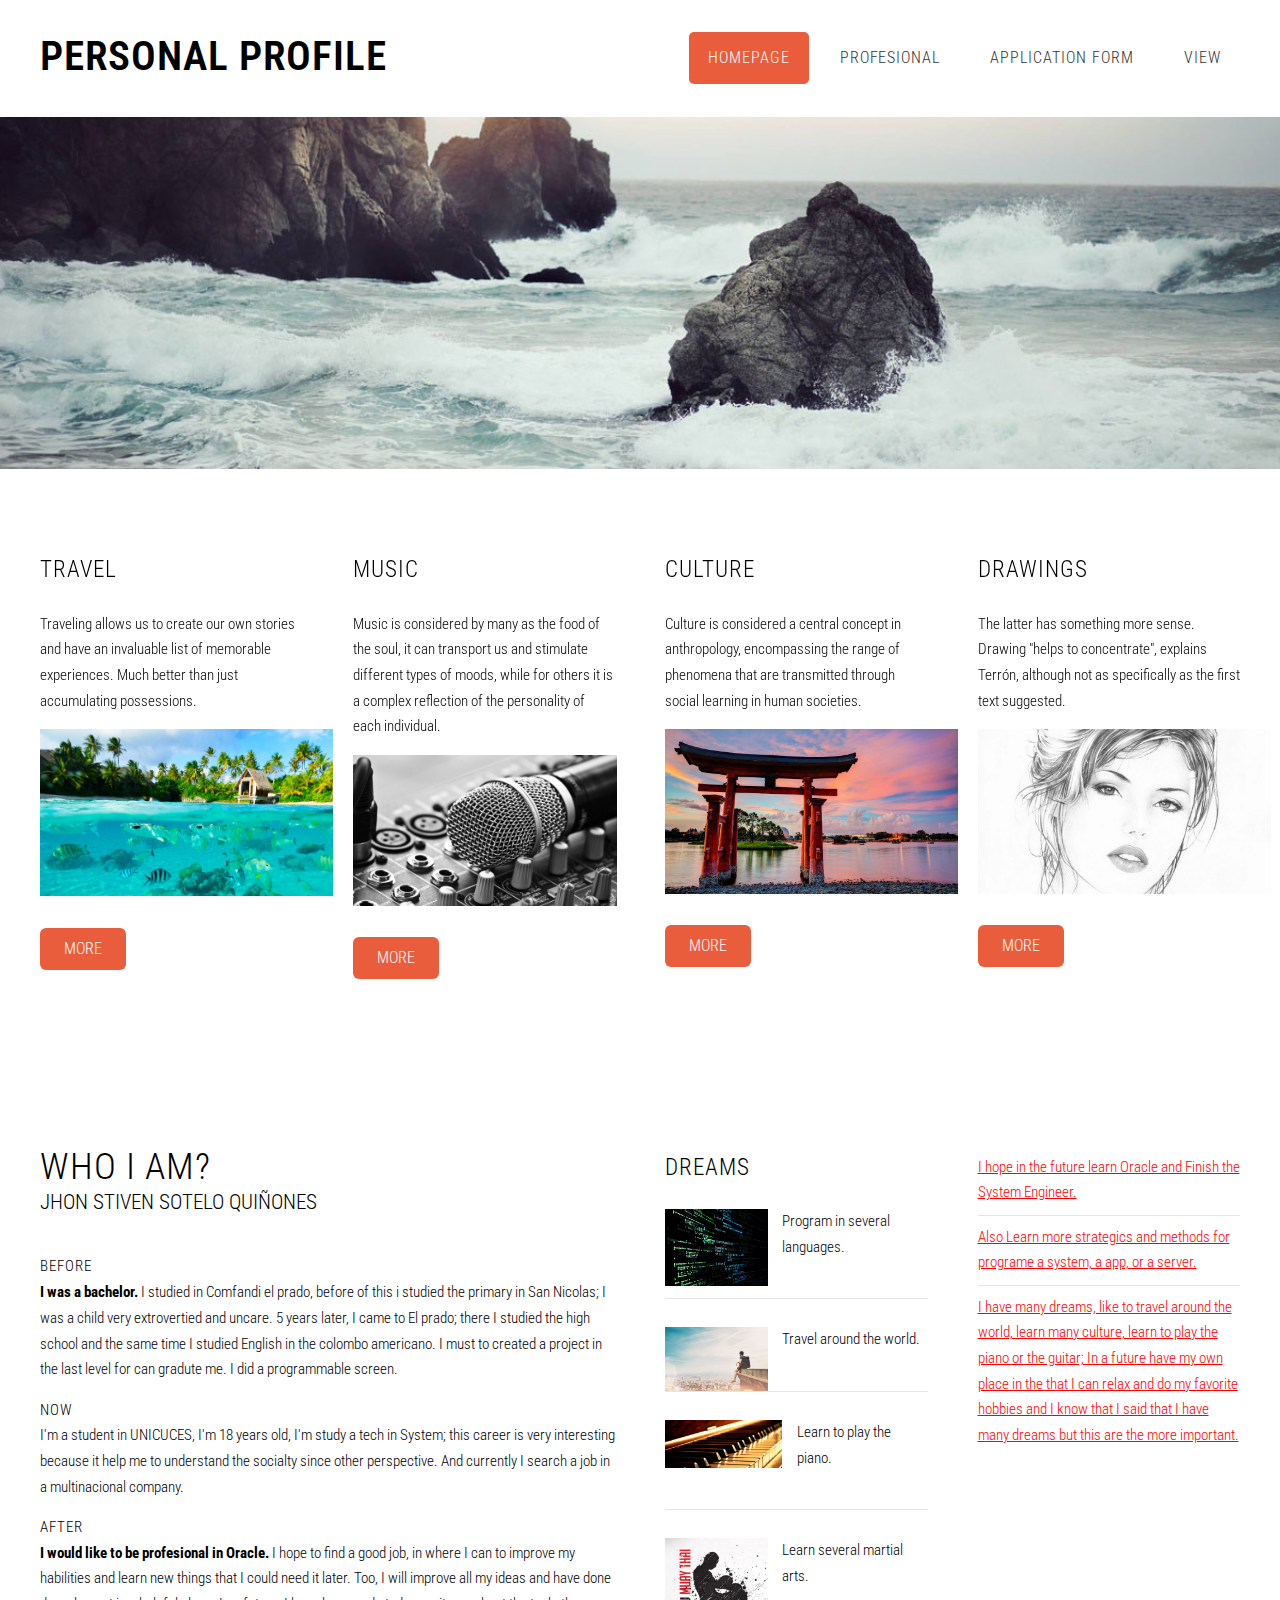
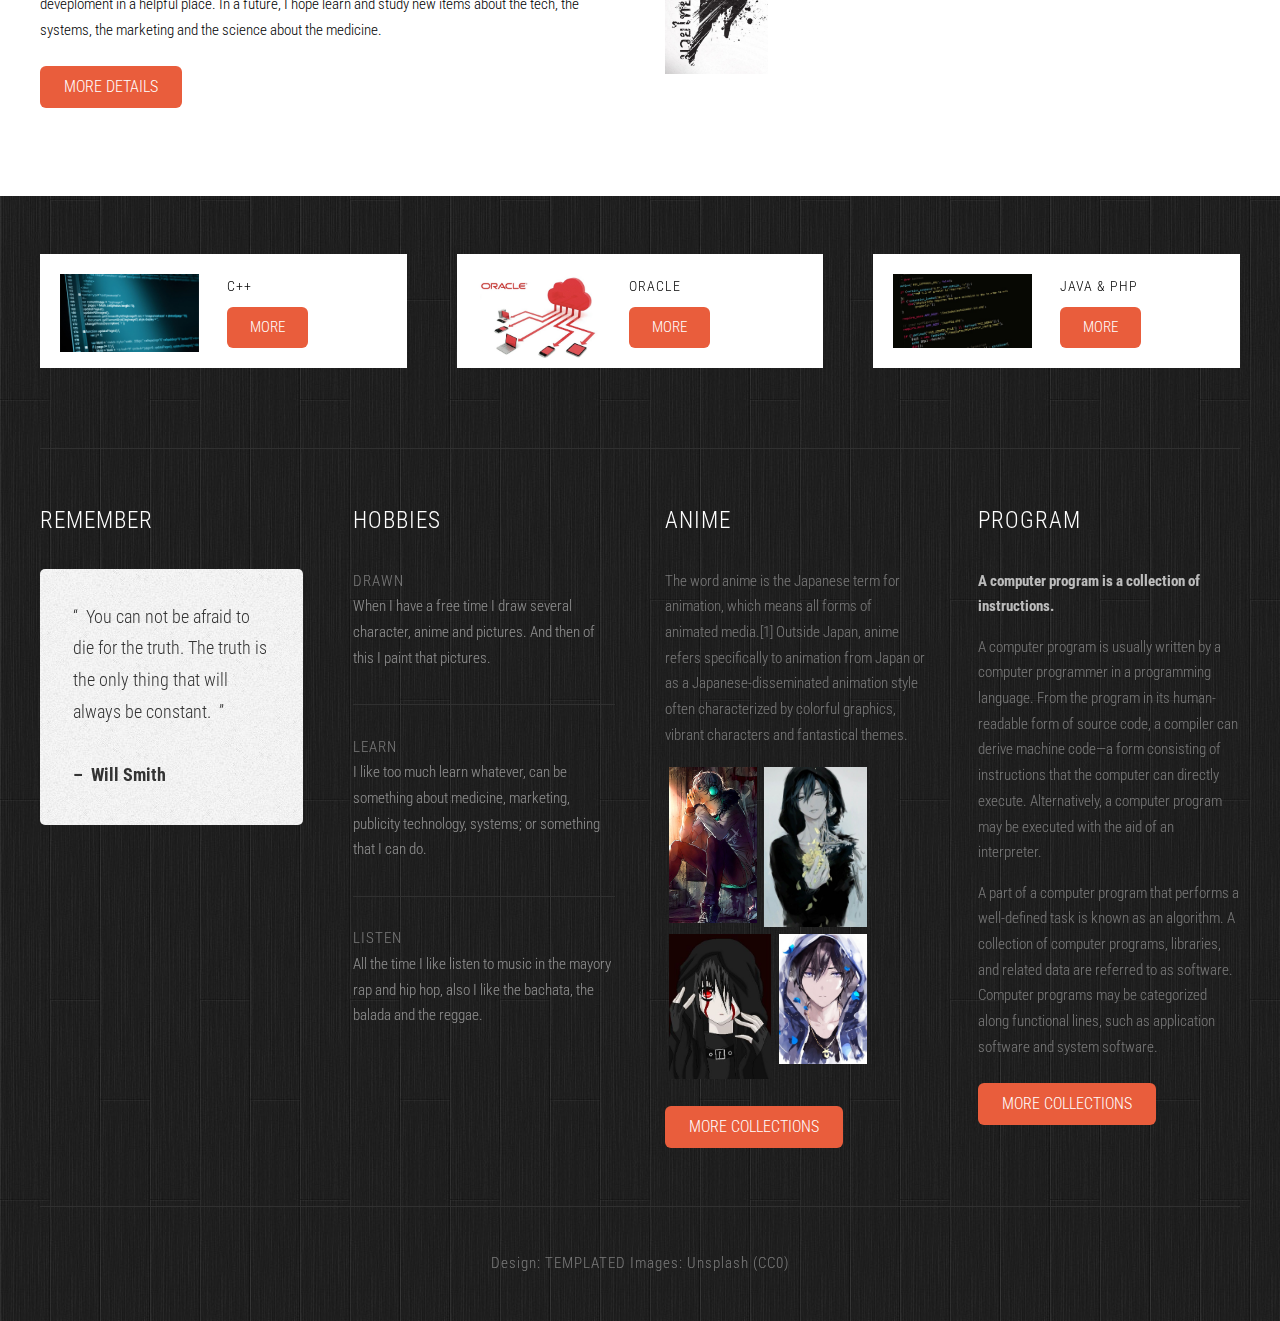
<file: index.html>
<!DOCTYPE HTML>
<!--
	Ex Machina by TEMPLATED
    templated.co @templatedco
    Released for free under the Creative Commons Attribution 3.0 license (templated.co/license)
-->
<html>
	<head>
		<title>Personalize</title>
		<meta http-equiv="content-type" content="text/html; charset=utf-8" />
		<meta name="description" content="" />
		<meta name="keywords" content="" />
		<link href='http://fonts.googleapis.com/css?family=Roboto+Condensed:700italic,400,300,700' rel='stylesheet' type='text/css'>
		<!--[if lte IE 8]><script src="js/html5shiv.js"></script><![endif]-->
		<script src="http://ajax.googleapis.com/ajax/libs/jquery/1.11.0/jquery.min.js"></script>
		<script src="js/skel.min.js"></script>
		<script src="js/skel-panels.min.js"></script>
		<script src="js/init.js"></script>
		<noscript>
			<link rel="stylesheet" href="css/skel-noscript.css" />
			<link rel="stylesheet" href="css/style.css" />
			<link rel="stylesheet" href="css/style-desktop.css" />
		</noscript>
		<!--[if lte IE 8]><link rel="stylesheet" href="css/ie/v8.css" /><![endif]-->
		<!--[if lte IE 9]><link rel="stylesheet" href="css/ie/v9.css" /><![endif]-->
	</head>
	<body class="homepage">

	<!-- Header -->
		<div id="header">
			<div class="container">
					
				<!-- Logo -->
					<div id="logo">
						<h1><a href="#">PERSONAL PROFILE</a></h1>
					</div>
				
				<!-- Nav -->
					<nav id="nav">
						<ul>
							<li class="active"><a href="index.html">HOMEPAGE</a></li>
							<li><a href="left-sidebar.html">PROFESIONAL</a></li>
							<li><a href="form.php">APPLICATION FORM</a></li>
							<li><a href="result.php">VIEW</a></li>
						</ul>
					</nav>

			</div>
		</div>
	<!-- Header -->
		
	<!-- Banner -->
		<div id="banner">
			<div class="container">
			</div>
		</div>
	<!-- /Banner -->

	<!-- Main -->
		<div id="page">

			<!-- Extra -->
			<div id="marketing" class="container">
				<div class="row">
					<div class="3u">
						<section>
							<header>
								<h2>Travel</h2>
							</header>
							<p class="subtitle">Traveling allows us to create our own stories and have an invaluable list of memorable experiences. Much better than just accumulating possessions.</p>
							<p><a href="#"><img src="images/pics13.jpg" style="width: 20em" alt=""></a></p>
							<a href="#" class="button">More</a>
						</section>
					</div>
					<div class="3u">
						<section>
							<header>
								<h2>Music</h2>
							</header>
							<p class="subtitle">Music is considered by many as the food of the soul, it can transport us and stimulate different types of moods, while for others it is a complex reflection of the personality of each individual.</p>
							<p><a href="#"><img src="images/pics14.jpg" style="width: 18em" alt=""></a></p>
							<a href="#" class="button">More</a>
						</section>
					</div>
					<div class="3u">
						<section>
							<header>
								<h2>Culture</h2>
							</header>
							<p class="subtitle">Culture is considered a central concept in anthropology, encompassing the range of phenomena that are transmitted through social learning in human societies.</p>
							<p><a href="#"><img src="images/pics15.jpg" style="width: 20em" alt=""></a></p>
							<a href="#" class="button">More</a>
						</section>
					</div>
					<div class="3u">
						<section>
							<header>
								<h2>Drawings</h2>
							</header>
							<p class="subtitle">The latter has something more sense. Drawing "helps to concentrate", explains Terrón, although not as specifically as the first text suggested.</p>
							<p><a href="#"><img src="images/pics16.jpg" style="width: 20em" alt=""></a></p>
							<a href="#" class="button">More</a>
						</section>
					</div>
				</div>
			</div>
			<!-- /Extra -->
				
			<!-- Main -->
			<div id="main" class="container">
				<div class="row">
					<div class="6u">
						<section>
							<header>
								<h2>WHO I AM?</h2>
								<span class="byline">Jhon Stiven Sotelo Quiñones</span>
							</header>
							<p><h3>Before</h3><strong>I was a bachelor.</strong> I studied in Comfandi el prado, before of this i studied the primary in San Nicolas; I was a child very extrovertied and uncare. 5 years later, I came to El prado; there I 
							studied the high school and the same time I studied English in the colombo americano. I must to created a project in the last level for can gradute me. I did a programmable screen.</p>
							<p><h3>Now</h3>I'm a student in UNICUCES, I'm 18 years old, I'm study a tech in System; this career is very interesting because it help me to understand the socialty since other perspective. And currently I search a job in a multinacional company.</p>
							<p><h3>After</h3><strong>I would like to be profesional in Oracle. </strong>I hope to find a good job, in where I can to improve my habilities and learn new things that I could need it later. Too, I will improve all my ideas and have done deveploment in a helpful place. In a future, I hope learn and study new items about the tech, the systems, the marketing and the science about the medicine.</p>
							<a href="#" class="button">More Details</a>
						</section>
					</div>
					<div class="3u">
						<section class="sidebar">
							<header>
								<h2>Dreams</h2>
							</header>
							<ul class="style2">
								<li>
									<a href="#"><img src="images/pics07.jpg" style="width: 8em" alt=""></a>
									<p>Program in several languages.</p>
								</li>
								<li>
									<a href="#"><img src="images/pics08.jpg" style="width: 8em" alt=""></a>
									<p>Travel around the world.</p>
								</li>
								<li>
									<a href="#"><img src="images/pics09.jpg" style="width: 9em" alt=""></a>
									<p>Learn to play the piano.</p>
								</li>
								<li>
									<a href="#"><img src="images/pics10.jpg" style="width: 8em" alt=""></a>
									<p>Learn several martial arts.</p>
								</li>
							</ul>						
						</section>
					</div>
					<div class="3u">
						<section class="sidebar">
							<ul class="style1">
								<li><a href="#">I hope in the future learn Oracle and Finish the System Engineer.</a></li>
								<li><a href="#">Also Learn more strategics and methods for programe a system, a app, or a server.</a></li>
								<li><a href="#">I have many dreams, like to travel around the world, learn many culture, learn to play the piano or the guitar; In a future have my own place in the that I can relax and do my favorite hobbies and I know that I said that I have many dreams but this are the more important.</a></li>
							</ul>
						</section>
					</div>
				</div>
			</div>
			<!-- Main -->

		</div>
	<!-- /Main -->

	<!-- Featured -->
		<div id="featured">
			<div class="container">
				<div class="row">
					<section class="4u">
						<div class="box">
							<a href="#" class="image left"><img src="images/pics04.jpg" style="width: 10em" alt=""></a>
							<h3>C++</h3>
							<a href="#" class="button">More</a>
						</div>
					</section>
					<section class="4u">
						<div class="box">
							<a href="#" class="image left"><img src="images/pics05.jpg" style="width: 9em" alt=""></a>
							<h3>ORACLE</h3>
							<a href="#" class="button">More</a>
						</div>
					</section>
					<section class="4u">
						<div class="box">
							<a href="#" class="image left"><img src="images/pics06.jpg" style="width: 10em" alt=""></a>
							<h3>JAVA & PHP</h3>
							<a href="#" class="button">More</a>
						</div>
					</section>
				</div>
				<div class="divider"></div>
			</div>
		</div>
	<!-- /Featured -->

	<!-- Footer -->
		<div id="footer">
			<div class="container">
				<div class="row">
					<div class="3u">
						<section>
							<h2>Remember</h2>
							<div class="balloon">
								<blockquote>&ldquo;&nbsp;&nbsp;You can not be afraid to die for the truth. The truth is the only thing that will always be constant.&nbsp;&nbsp;&rdquo;<br>
									<br>
									<strong>&ndash;&nbsp;&nbsp;Will Smith</strong></blockquote>
							</div>
							<div class="ballon-bgbtm">&nbsp;</div>
						</section>
					</div>
					<div class="3u">
						<section>
							<h2>Hobbies</h2>
							<ul class="default">
								<li>
									<h3>Drawn</h3>
									<p><a href="#">When I have a free time I draw several character, anime and pictures. And then of this I paint that pictures.</a></p>
								</li>
								<li>
									<h3>Learn</h3>
									<p><a href="#">I like too much learn whatever, can be something about medicine, marketing, publicity technology, systems; or something that I can do.</a></p>
								</li>
								<li>
									<h3>Listen</h3>
									<p><a href="#">All the time I like listen to music in the mayory rap and hip hop, also I like the bachata, the balada and the reggae.</a></p>
								</li>
							</ul>
						</section>
					</div>
					<div class="3u">
						<section>
							<h2>Anime</h2>
							<p>The word anime is the Japanese term for animation, which means all forms of animated media.[1] Outside Japan, anime refers specifically to animation from Japan or as a Japanese-disseminated animation style often characterized by colorful graphics, vibrant characters and fantastical themes.</p>
							<ul class="style5">
								<li><a href="#"><img src="images/pics20.jpg" style="width: 6em" alt=""></a></li>
								<li><a href="#"><img src="images/pics19.jpg" style="width: 7em" alt=""></a></li>
								<li><a href="#"><img src="images/pics18.jpg" style="width: 7em" alt=""></a></li>
								<li><a href="#"><img src="images/pics12.jpg" style="width: 6em" alt=""></a></li>
							</ul>
							<a href="#" class="button">More Collections</a>
						</section>
					</div>
					<div class="3u">
						<section>
							<h2>Program</h2>
							<p><strong>A computer program is a collection of instructions. </strong></p>
							<p>A computer program is usually written by a computer programmer in a programming language. From the program in its human-readable form of source code, a compiler can derive machine code—a form consisting of instructions that the computer can directly execute. Alternatively, a computer program may be executed with the aid of an interpreter.</p>
							<p>A part of a computer program that performs a well-defined task is known as an algorithm. A collection of computer programs, libraries, and related data are referred to as software. Computer programs may be categorized along functional lines, such as application software and system software.</p>
							<a href="#" class="button">More Collections</a>
						</section>
					</div>
				</div>
			</div>
		</div>
	<!-- /Footer -->

	<!-- Copyright -->
		<div id="copyright" class="container">
			Design: <a href="http://templated.co">TEMPLATED</a> Images: <a href="http://unsplash.com">Unsplash</a> (<a href="http://unsplash.com/cc0">CC0</a>)
		</div>


	</body>
</html>
</file>
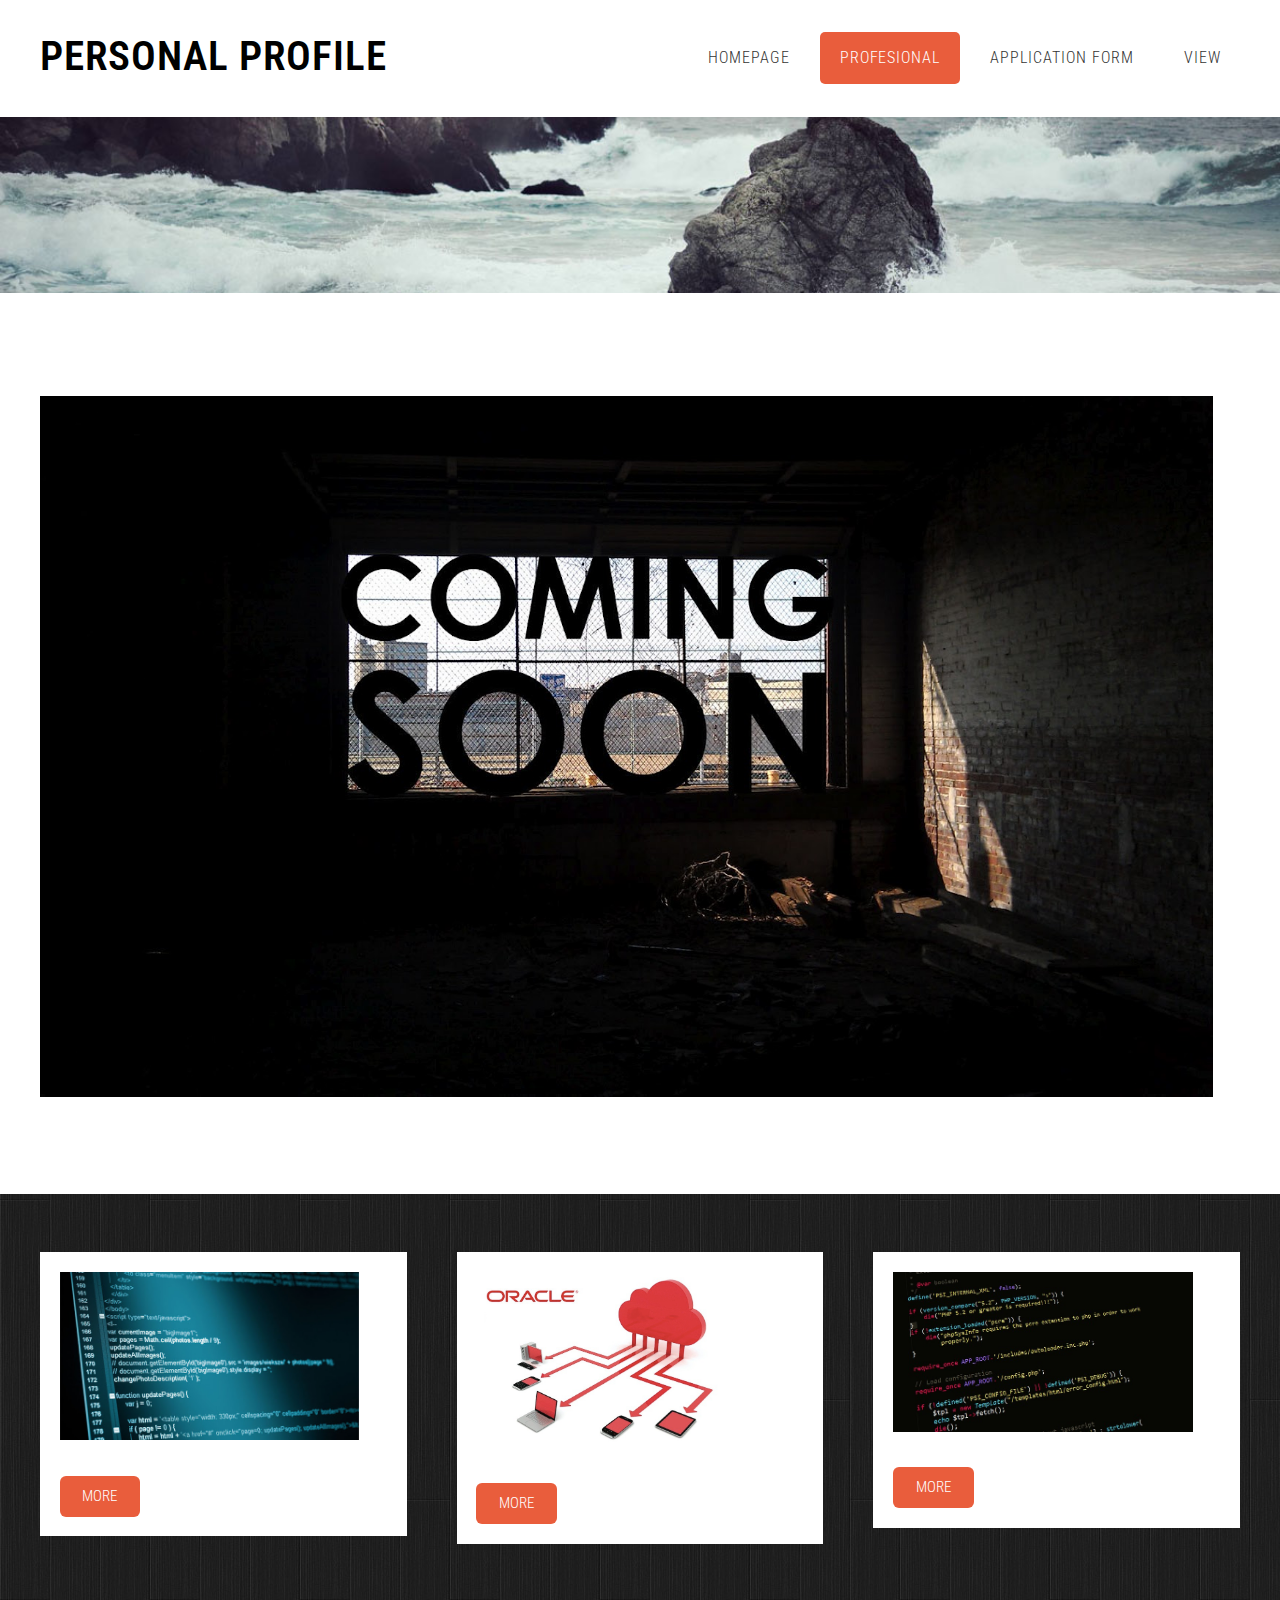
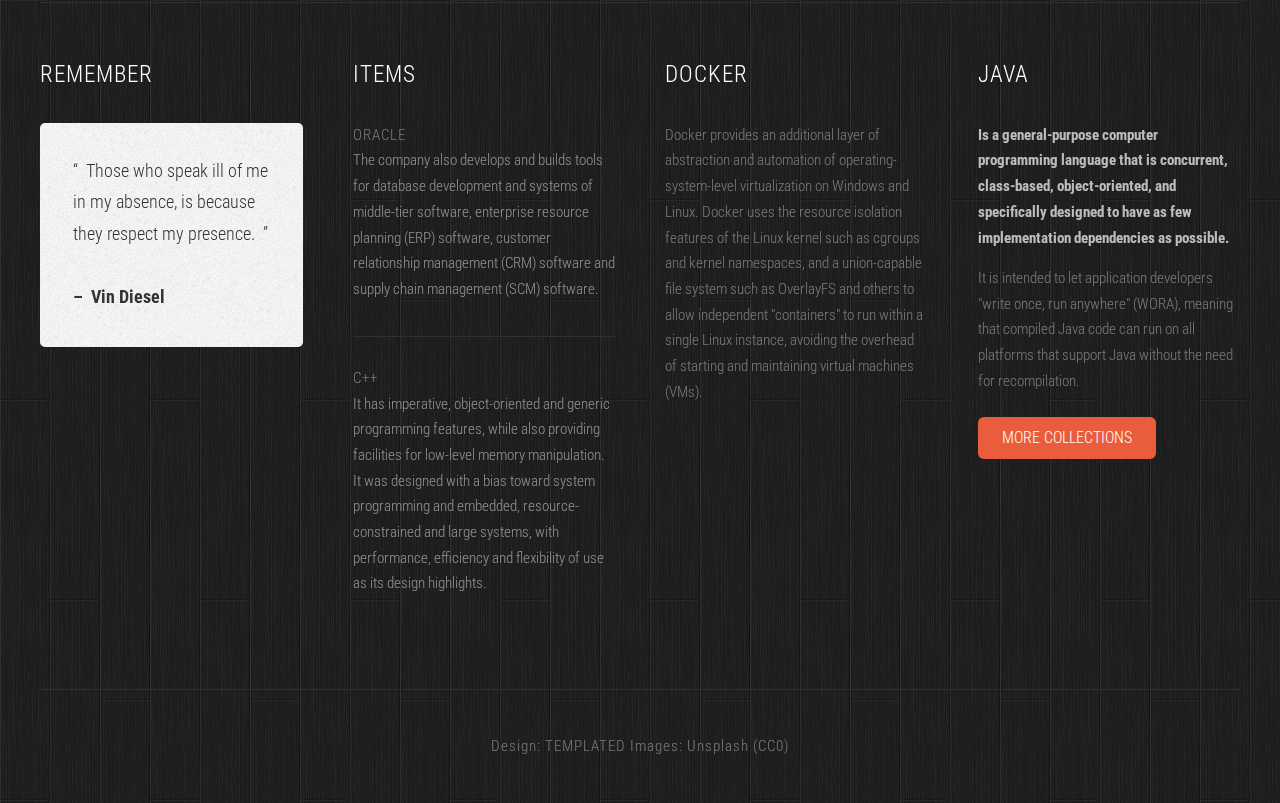
<file: left-sidebar.html>
<!DOCTYPE HTML>
<!--
	Ex Machina by TEMPLATED
    templated.co @templatedco
    Released for free under the Creative Commons Attribution 3.0 license (templated.co/license)
-->
<html>
	<head>
		<title>Profesional</title>
		<meta http-equiv="content-type" content="text/html; charset=utf-8" />
		<meta name="description" content="" />
		<meta name="keywords" content="" />
		<link href='http://fonts.googleapis.com/css?family=Roboto+Condensed:700italic,400,300,700' rel='stylesheet' type='text/css'>
		<!--[if lte IE 8]><script src="js/html5shiv.js"></script><![endif]-->
		<script src="http://ajax.googleapis.com/ajax/libs/jquery/1.11.0/jquery.min.js"></script>
		<script src="js/skel.min.js"></script>
		<script src="js/skel-panels.min.js"></script>
		<script src="js/init.js"></script>
		<noscript>
			<link rel="stylesheet" href="css/skel-noscript.css" />
			<link rel="stylesheet" href="css/style.css" />
			<link rel="stylesheet" href="css/style-desktop.css" />
		</noscript>
		<!--[if lte IE 8]><link rel="stylesheet" href="css/ie/v8.css" /><![endif]-->
		<!--[if lte IE 9]><link rel="stylesheet" href="css/ie/v9.css" /><![endif]-->
	</head>
	<body class="left-sidebar">

	<!-- Header -->
		<div id="header">
			<div class="container">
					
				<!-- Logo -->
					<div id="logo">
						<h1><a href="#">PERSONAL PROFILE</a></h1>
					</div>
				
				<!-- Nav -->
					<nav id="nav">
						<ul>
							<li><a href="index.html">HOMEPAGE</a></li>
							<li class="active"><a href="left-sidebar.html">PROFESIONAL</a></li>
							<li><a href="form.php">APPLICATION FORM</a></li>
							<li><a href="result.php">VIEW</a></li>
						</ul>
					</nav>

			</div>
		</div>
	<!-- Header -->
		
	<!-- Banner -->
		<div id="banner">
			<div class="container">
			</div>
		</div>
	<!-- /Banner -->

	<!-- Main -->
		<div id="page">
				
			<!-- Main -->
			<div id="main" class="container">
				<div class="row">
						<section>
							<img src="images/com.jpg" style="width: 80em" alt="">
						</section>
				</div>
			</div>
			<!-- Main -->

		</div>
	<!-- /Main -->

	<!-- Featured -->
		<div id="featured">
			<div class="container">
				<div class="row">
					<section class="4u">
						<div class="box">
							<a href="#" class="image left"><img src="images/pics04.jpg" alt=""></a>
							<a href="#" class="button">More</a>
						</div>
					</section>
					<section class="4u">
						<div class="box">
							<a href="#" class="image left"><img src="images/pics05.jpg" style="width: 18em" alt=""></a>
							<a href="#" class="button">More</a>
						</div>
					</section>
					<section class="4u">
						<div class="box">
							<a href="#" class="image left"><img src="images/pics06.jpg" alt=""></a>
							<a href="#" class="button">More</a>
						</div>
					</section>
				</div>
				<div class="divider"></div>
			</div>
		</div>
	<!-- /Featured -->

	<!-- Footer -->
		<div id="footer">
			<div class="container">
				<div class="row">
					<div class="3u">
						<section>
							<h2>Remember</h2>
							<div class="balloon">
								<blockquote>&ldquo;&nbsp;&nbsp;Those who speak ill of me in my absence, is because they respect my presence.&nbsp;&nbsp;&rdquo;<br>
									<br>
									<strong>&ndash;&nbsp;&nbsp;Vin Diesel</strong></blockquote>
							</div>
							<div class="ballon-bgbtm">&nbsp;</div>
						</section>
					</div>
					<div class="3u">
						<section>
							<h2>Items</h2>
							<ul class="default">
								<li>
									<h3>Oracle</h3>
									<p><a href="#">The company also develops and builds tools for database development and systems of middle-tier software, enterprise resource planning (ERP) software, customer relationship management (CRM) software and supply chain management (SCM) software.</a></p>
								</li>
								<li>
									<h3>C++</h3>
									<p><a href="#">It has imperative, object-oriented and generic programming features, while also providing facilities for low-level memory manipulation. It was designed with a bias toward system programming and embedded, resource-constrained and large systems, with performance, efficiency and flexibility of use as its design highlights.</a></p>
								</li>
							</ul>
						</section>
					</div>
					<div class="3u">
						<section>
							<h2>Docker</h2>
							<p>Docker provides an additional layer of abstraction and automation of operating-system-level virtualization on Windows and Linux. Docker uses the resource isolation features of the Linux kernel such as cgroups and kernel namespaces, and a union-capable file system such as OverlayFS and others to allow independent "containers" to run within a single Linux instance, avoiding the overhead of starting and maintaining virtual machines (VMs).</p>
						</section>
					</div>
					<div class="3u">
						<section>
							<h2>Java</h2>
							<p><strong>Is a general-purpose computer programming language that is concurrent, class-based, object-oriented, and specifically designed to have as few implementation dependencies as possible. </strong></p>
							<p>It is intended to let application developers "write once, run anywhere" (WORA), meaning that compiled Java code can run on all platforms that support Java without the need for recompilation. </p>
							<a href="#" class="button">More Collections</a>
						</section>
					</div>
				</div>
			</div>
		</div>
	<!-- /Footer -->

	<!-- Copyright -->
		<div id="copyright" class="container">
			Design: <a href="http://templated.co">TEMPLATED</a> Images: <a href="http://unsplash.com">Unsplash</a> (<a href="http://unsplash.com/cc0">CC0</a>)
		</div>


	</body>
</html>
</file>
<file: css/style.css>
/*
	Ex Machina by TEMPLATED
    templated.co @templatedco
    Released for free under the Creative Commons Attribution 3.0 license (templated.co/license)
*/

@charset 'UTF-8';

@font-face{font-family:'FontAwesome';src:url('font/fontawesome-webfont.eot?v=4.0.1');src:url('font/fontawesome-webfont.eot?#iefix&v=4.0.1') format('embedded-opentype'),url('font/fontawesome-webfont.woff?v=4.0.1') format('woff'),url('font/fontawesome-webfont.ttf?v=4.0.1') format('truetype'),url('font/fontawesome-webfont.svg?v=4.0.1#fontawesomeregular') format('svg');font-weight:normal;font-style:normal}

/*********************************************************************************/
/* Basic                                                                         */
/*********************************************************************************/
	

	:-moz-placeholder {
	    color: blue;
	}
	 
	::-webkit-input-placeholder {
	    color: blue;
	}

	*:focus {
		outline: none;
	}

	required_notification {
    color:#d45252; 
    margin:6px 0 0 0; 
    padding: 10px;
    display:inline;
    float:right;
	}

	.contact_form label {
	    width:150px;
	    margin-top: 3px;
	    padding:3px;
	}

	.contact_form input { 
	    border:1px solid #aaa;
	    box-shadow: 0px 0px 3px #ccc, 0 10px 15px #eee inset;
	    border-radius:2px;
	}
	.contact_form input:focus {
	    background: #fff; 
	    border:1px solid #555; 
	    box-shadow: 0 0 3px #aaa; 
	}	

	.contact_form input:focus { 
	    padding-right:40px;
	}

	.contact_form input { 
	    -moz-transition: padding .25s; 
	    -webkit-transition: padding .25s; 
	    -o-transition: padding .25s;
	    transition: padding .25s;
	}

	.contact_form input {
	    padding-right:20px;
	}

	input:required {
	    background: #fff;
	}

	::-webkit-validation-bubble-message {
	    padding: 1em;
	}

	.contact_form input:focus:invalid {
	    background: #fff;
	    box-shadow: 0 0 5px #d45252;
	    border-color: #b03535
	}

	.contact_form input:required:valid { 
	    background: #fff;
	    box-shadow: 0 0 5px #5cd053;
	    border-color: #28921f;
	}

	.form_hint {
	    background: #d45252;
	    border-radius: 3px 3px 3px 3px;
	    color: white;
	    margin-left:8px;
	    padding: 1px 6px;
	    z-index: 999; 
	    position: absolute; 
	    display: none;
	}

	.form_hint::before {
	    content: "\25C0"; 
	    color:#d45252;
	    position: absolute;
	    top:1px;
	    left:-6px;
	}

	.contact_form input:focus + .form_hint {
		display: inline;
	}

	.contact_form input:required:valid + .form_hint {
		background: #28921f;
	} 

	.contact_form input:required:valid + .form_hint::before {
		color:#28921f;
	} 

	.contact_form label {
		text-align: center;
		font-family:Georgia, Times, "Times New Roman", serif;
	}

	.form_hint, .required_notification {
		font-size: 11px;
	}

	.contact_form {
	    padding:12px; 
	    border-bottom:1px solid #eee;
	    position:relative;
	}

	article>table* {
		border-style: double;
		border-width: 3px;
		border-color: blue;
	}

	.estiloError {
	  color: red;
	  animation: estiloError 7s linear forwards;
	  -webkit-animation: estiloError 7s linear forwards;      
	}

	@keyframes estiloError {
	  0% { opacity: 0; }
	  2% { opacity: 1; }
	  98% { opacity: 1; }
	  100% { opacity: 0; }
	}

	@-webkit-keyframes estiloError {

	  0% { opacity: 0; }
	  2% { opacity: 1; }
	  98% { opacity: 1; }
	  100% { opacity: 0; }

	}

	i {
		color: black;
	}

	body
	{
		background: #202020 url(images/img01.jpg) repeat;
	}

	body,input,textarea,select
	{
		font-family: 'Roboto Condensed', sans-serif;
		font-weight: 300;
		font-size: 11pt;
		line-height: 1.75em;
	}

	h1,h2,h3,h4,h5,h6
	{
		letter-spacing: 1px;
		text-transform: uppercase;
		font-weight: 300;
	}
	
		h1 a, h2 a, h3 a, h4 a, h5 a, h6 a
		{
			color: inherit;
			text-decoration: none;
		}
		
	/* Change this to whatever font weight/color pairing is most suitable */
	strong, b
	{
		font-weight: bold;
		color: #000000;
	}
	
	em, i
	{
		font-style: italic;
	}

	/* Don't forget to set this to something that matches the design */
	a
	{
		color: #ff0000;
	}

	sub
	{
		position: relative;
		top: 0.5em;
		font-size: 0.8em;
	}
	
	sup
	{
		position: relative;
		top: -0.5em;
		font-size: 0.8em;
	}
	
	hr
	{
		border: 0;
		border-top: solid 1px #ddd;
	}
	
	blockquote
	{
		border-left: solid 0.5em #ddd;
		padding: 1em 0 1em 2em;
		font-style: italic;
	}
	
	p, ul, ol, dl, table
	{
		margin-bottom: 1em;
	}

	header
	{
		margin-bottom: 2em;
		line-height: 1.7em;
	}
	
		header h2
		{
			font-size: 2.5em;
		}

		header .byline
		{
			display: block;
			margin: 0.5em 0 0 0;
			padding: 0 0 0.5em 0;
			text-transform: uppercase;
			font-size: 1.4em;
		}
		
	footer
	{
		margin-top: 1em;
	}

	br.clear
	{
		clear: both;
	}

	/* Sections/Articles */
	
		section,
		article
		{
			margin-bottom: 3em;
		}
		
		section > :last-child,
		article > :last-child
		{
			margin-bottom: 0;
		}

		section:last-child,
		article:last-child
		{
			margin-bottom: 0;
		}

		.row > section,
		.row > article
		{
			margin-bottom: 0;
		}

	/* Images */

		.image
		{
			display: inline-block;
		}
		
			.image img
			{
				display: block;
				width: 100%;
			}

			.image.featured
			{
				display: block;
				width: 100%;
				margin: 0 0 2em 0;
			}
			
			.image.full
			{
				display: block;
				width: 100%;
				margin-bottom: 2em;
			}
			
			.image.left
			{
				float: left;
				margin: 0 2em 2em 0;
			}
			
			.image.centered
			{
				display: block;
				margin: 0 0 2em 0;
			}

				.image.centered img
				{
					margin: 0 auto;
					width: auto;
				}

	/* Lists */

		ul.default
		{
			margin: 0;
			padding: 0;
			list-style: none;
		}
		
			ul.default li
			{
				display: block;
				padding: 2em 0em 1.25em 0em;
				border-top: 1px solid #303030;
			}
			
			ul.default li:first-child
			{
				padding-top: 0em;
				border-top: none;
			}
			
			ul.default a
			{
				text-decoration: none;
				color: rgba(255,255,255,.5);
			}
			
			ul.default a:hover
			{
				text-decoration: underline;
			}

		ul.style1
		{
			margin: 0;
			padding: 0;
			list-style: none;
		}
		
			ul.style1 li
			{
				padding: 0.60em 0em;
				border-top: 1px solid;
				border-color: rgba(0,0,0,.1);
			}
			
			ul.style1 li:first-child
			{
				padding-top: 0;
				border-top: 0;
			}
			
			ul.style1 img
			{
			}


		ul.style2
		{
			margin: 0;
			padding: 0;
			list-style: none;
		}

			ul.style2 li
			{
				padding: 1.90em 0em 1.60em 0em;
				border-top: 1px solid;
				border-color: rgba(0,0,0,.1);
			}
			
			ul.style2 li:first-child
			{
				padding-top: 0;
				border-top: 0;
			}

			ul.style2 img
			{
				float: left;
				padding-right: 1em;
			}
			
		ul.style5
		{
			overflow: hidden;
			margin: 0em 0em 1em 0em;
			padding: 0em;
			list-style: none;
		}
		
			ul.style5 li
			{
				float: left;
				padding: 0.25em 0.25em;
				line-height: 0;
			}
			
			ul.style5 a
			{
			}

			

	/* Buttons */
		
		.button
		{
			position: relative;
			display: inline-block;
			margin-top: 0.5em;
			padding: 0.50em 1.5em;
			background: #e95d3c;
			border-radius: 6px;
			text-decoration: none;
			text-transform: uppercase;
			font-size: 1.1em;
			color: #FFF;
			-moz-transition: color 0.35s ease-in-out, background-color 0.35s ease-in-out;
			-webkit-transition: color 0.35s ease-in-out, background-color 0.35s ease-in-out;
			-o-transition: color 0.35s ease-in-out, background-color 0.35s ease-in-out;
			-ms-transition: color 0.35s ease-in-out, background-color 0.35s ease-in-out;
			transition: color 0.35s ease-in-out, background-color 0.35s ease-in-out;
			cursor: pointer;
		}

			.button:hover
			{
				background: #de3d27;
				color: #FFF !important;
			}

/*********************************************************************************/
/* Icons                                                                         */
/* Powered by Font Awesome by Dave Gandy | http://fontawesome.io                 */
/* Licensed under the SIL OFL 1.1 (font), MIT (CSS)                              */
/*********************************************************************************/

	.fa
	{
		text-decoration: none;
	}

		.fa.solo
		{
		}
		
			.fa.solo span
			{
				display: none;
			}

		.fa:before
		{
			display:inline-block;
			font-family: FontAwesome;
			font-size: 1.25em;
			text-decoration: none;
			font-style: normal;
			font-weight: normal;
			line-height: 1;
			-webkit-font-smoothing:antialiased;
			-moz-osx-font-smoothing:grayscale;
		}

		.fa-lg{font-size:1.3333333333333333em;line-height:.75em;vertical-align:-15%}
		.fa-2x{font-size:2em}
		.fa-3x{font-size:3em}
		.fa-4x{font-size:4em}
		.fa-5x{font-size:5em}
		.fa-fw{width:1.2857142857142858em;text-align:center}
		.fa-ul{padding-left:0;margin-left:2.142857142857143em;list-style-type:none}.fa-ul>li{position:relative}
		.fa-li{position:absolute;left:-2.142857142857143em;width:2.142857142857143em;top:.14285714285714285em;text-align:center}.fa-li.fa-lg{left:-1.8571428571428572em}
		.fa-border{padding:.2em .25em .15em;border:solid .08em #eee;border-radius:.1em}
		.pull-right{float:right}
		.pull-left{float:left}
		.fa.pull-left{margin-right:.3em}
		.fa.pull-right{margin-left:.3em}
		.fa-spin{-webkit-animation:spin 2s infinite linear;-moz-animation:spin 2s infinite linear;-o-animation:spin 2s infinite linear;animation:spin 2s infinite linear}
		@-moz-keyframes spin{0%{-moz-transform:rotate(0deg)} 100%{-moz-transform:rotate(359deg)}}@-webkit-keyframes spin{0%{-webkit-transform:rotate(0deg)} 100%{-webkit-transform:rotate(359deg)}}@-o-keyframes spin{0%{-o-transform:rotate(0deg)} 100%{-o-transform:rotate(359deg)}}@-ms-keyframes spin{0%{-ms-transform:rotate(0deg)} 100%{-ms-transform:rotate(359deg)}}@keyframes spin{0%{transform:rotate(0deg)} 100%{transform:rotate(359deg)}}.fa-rotate-90{filter:progid:DXImageTransform.Microsoft.BasicImage(rotation=1);-webkit-transform:rotate(90deg);-moz-transform:rotate(90deg);-ms-transform:rotate(90deg);-o-transform:rotate(90deg);transform:rotate(90deg)}
		.fa-rotate-180{filter:progid:DXImageTransform.Microsoft.BasicImage(rotation=2);-webkit-transform:rotate(180deg);-moz-transform:rotate(180deg);-ms-transform:rotate(180deg);-o-transform:rotate(180deg);transform:rotate(180deg)}
		.fa-rotate-270{filter:progid:DXImageTransform.Microsoft.BasicImage(rotation=3);-webkit-transform:rotate(270deg);-moz-transform:rotate(270deg);-ms-transform:rotate(270deg);-o-transform:rotate(270deg);transform:rotate(270deg)}
		.fa-flip-horizontal{filter:progid:DXImageTransform.Microsoft.BasicImage(rotation=0, mirror=1);-webkit-transform:scale(-1, 1);-moz-transform:scale(-1, 1);-ms-transform:scale(-1, 1);-o-transform:scale(-1, 1);transform:scale(-1, 1)}
		.fa-flip-vertical{filter:progid:DXImageTransform.Microsoft.BasicImage(rotation=2, mirror=1);-webkit-transform:scale(1, -1);-moz-transform:scale(1, -1);-ms-transform:scale(1, -1);-o-transform:scale(1, -1);transform:scale(1, -1)}
		.fa-stack{position:relative;display:inline-block;width:2em;height:2em;line-height:2em;vertical-align:middle}
		.fa-stack-1x,.fa-stack-2x{position:absolute;left:0;width:100%;text-align:center}
		.fa-stack-1x{line-height:inherit}
		.fa-stack-2x{font-size:2em}
		.fa-inverse{color:#fff}
		.fa-glass:before{content:"\f000"}
		.fa-music:before{content:"\f001"}
		.fa-search:before{content:"\f002"}
		.fa-envelope-o:before{content:"\f003"}
		.fa-heart:before{content:"\f004"}
		.fa-star:before{content:"\f005"}
		.fa-star-o:before{content:"\f006"}
		.fa-user:before{content:"\f007"}
		.fa-film:before{content:"\f008"}
		.fa-th-large:before{content:"\f009"}
		.fa-th:before{content:"\f00a"}
		.fa-th-list:before{content:"\f00b"}
		.fa-check:before{content:"\f00c"}
		.fa-times:before{content:"\f00d"}
		.fa-search-plus:before{content:"\f00e"}
		.fa-search-minus:before{content:"\f010"}
		.fa-power-off:before{content:"\f011"}
		.fa-signal:before{content:"\f012"}
		.fa-gear:before,.fa-cog:before{content:"\f013"}
		.fa-trash-o:before{content:"\f014"}
		.fa-home:before{content:"\f015"}
		.fa-file-o:before{content:"\f016"}
		.fa-clock-o:before{content:"\f017"}
		.fa-road:before{content:"\f018"}
		.fa-download:before{content:"\f019"}
		.fa-arrow-circle-o-down:before{content:"\f01a"}
		.fa-arrow-circle-o-up:before{content:"\f01b"}
		.fa-inbox:before{content:"\f01c"}
		.fa-play-circle-o:before{content:"\f01d"}
		.fa-rotate-right:before,.fa-repeat:before{content:"\f01e"}
		.fa-refresh:before{content:"\f021"}
		.fa-list-alt:before{content:"\f022"}
		.fa-lock:before{content:"\f023"}
		.fa-flag:before{content:"\f024"}
		.fa-headphones:before{content:"\f025"}
		.fa-volume-off:before{content:"\f026"}
		.fa-volume-down:before{content:"\f027"}
		.fa-volume-up:before{content:"\f028"}
		.fa-qrcode:before{content:"\f029"}
		.fa-barcode:before{content:"\f02a"}
		.fa-tag:before{content:"\f02b"}
		.fa-tags:before{content:"\f02c"}
		.fa-book:before{content:"\f02d"}
		.fa-bookmark:before{content:"\f02e"}
		.fa-print:before{content:"\f02f"}
		.fa-camera:before{content:"\f030"}
		.fa-font:before{content:"\f031"}
		.fa-bold:before{content:"\f032"}
		.fa-italic:before{content:"\f033"}
		.fa-text-height:before{content:"\f034"}
		.fa-text-width:before{content:"\f035"}
		.fa-align-left:before{content:"\f036"}
		.fa-align-center:before{content:"\f037"}
		.fa-align-right:before{content:"\f038"}
		.fa-align-justify:before{content:"\f039"}
		.fa-list:before{content:"\f03a"}
		.fa-dedent:before,.fa-outdent:before{content:"\f03b"}
		.fa-indent:before{content:"\f03c"}
		.fa-video-camera:before{content:"\f03d"}
		.fa-picture-o:before{content:"\f03e"}
		.fa-pencil:before{content:"\f040"}
		.fa-map-marker:before{content:"\f041"}
		.fa-adjust:before{content:"\f042"}
		.fa-tint:before{content:"\f043"}
		.fa-edit:before,.fa-pencil-square-o:before{content:"\f044"}
		.fa-share-square-o:before{content:"\f045"}
		.fa-check-square-o:before{content:"\f046"}
		.fa-move:before{content:"\f047"}
		.fa-step-backward:before{content:"\f048"}
		.fa-fast-backward:before{content:"\f049"}
		.fa-backward:before{content:"\f04a"}
		.fa-play:before{content:"\f04b"}
		.fa-pause:before{content:"\f04c"}
		.fa-stop:before{content:"\f04d"}
		.fa-forward:before{content:"\f04e"}
		.fa-fast-forward:before{content:"\f050"}
		.fa-step-forward:before{content:"\f051"}
		.fa-eject:before{content:"\f052"}
		.fa-chevron-left:before{content:"\f053"}
		.fa-chevron-right:before{content:"\f054"}
		.fa-plus-circle:before{content:"\f055"}
		.fa-minus-circle:before{content:"\f056"}
		.fa-times-circle:before{content:"\f057"}
		.fa-check-circle:before{content:"\f058"}
		.fa-question-circle:before{content:"\f059"}
		.fa-info-circle:before{content:"\f05a"}
		.fa-crosshairs:before{content:"\f05b"}
		.fa-times-circle-o:before{content:"\f05c"}
		.fa-check-circle-o:before{content:"\f05d"}
		.fa-ban:before{content:"\f05e"}
		.fa-arrow-left:before{content:"\f060"}
		.fa-arrow-right:before{content:"\f061"}
		.fa-arrow-up:before{content:"\f062"}
		.fa-arrow-down:before{content:"\f063"}
		.fa-mail-forward:before,.fa-share:before{content:"\f064"}
		.fa-resize-full:before{content:"\f065"}
		.fa-resize-small:before{content:"\f066"}
		.fa-plus:before{content:"\f067"}
		.fa-minus:before{content:"\f068"}
		.fa-asterisk:before{content:"\f069"}
		.fa-exclamation-circle:before{content:"\f06a"}
		.fa-gift:before{content:"\f06b"}
		.fa-leaf:before{content:"\f06c"}
		.fa-fire:before{content:"\f06d"}
		.fa-eye:before{content:"\f06e"}
		.fa-eye-slash:before{content:"\f070"}
		.fa-warning:before,.fa-exclamation-triangle:before{content:"\f071"}
		.fa-plane:before{content:"\f072"}
		.fa-calendar:before{content:"\f073"}
		.fa-random:before{content:"\f074"}
		.fa-comment:before{content:"\f075"}
		.fa-magnet:before{content:"\f076"}
		.fa-chevron-up:before{content:"\f077"}
		.fa-chevron-down:before{content:"\f078"}
		.fa-retweet:before{content:"\f079"}
		.fa-shopping-cart:before{content:"\f07a"}
		.fa-folder:before{content:"\f07b"}
		.fa-folder-open:before{content:"\f07c"}
		.fa-resize-vertical:before{content:"\f07d"}
		.fa-resize-horizontal:before{content:"\f07e"}
		.fa-bar-chart-o:before{content:"\f080"}
		.fa-twitter-square:before{content:"\f081"}
		.fa-facebook-square:before{content:"\f082"}
		.fa-camera-retro:before{content:"\f083"}
		.fa-key:before{content:"\f084"}
		.fa-gears:before,.fa-cogs:before{content:"\f085"}
		.fa-comments:before{content:"\f086"}
		.fa-thumbs-o-up:before{content:"\f087"}
		.fa-thumbs-o-down:before{content:"\f088"}
		.fa-star-half:before{content:"\f089"}
		.fa-heart-o:before{content:"\f08a"}
		.fa-sign-out:before{content:"\f08b"}
		.fa-linkedin-square:before{content:"\f08c"}
		.fa-thumb-tack:before{content:"\f08d"}
		.fa-external-link:before{content:"\f08e"}
		.fa-sign-in:before{content:"\f090"}
		.fa-trophy:before{content:"\f091"}
		.fa-github-square:before{content:"\f092"}
		.fa-upload:before{content:"\f093"}
		.fa-lemon-o:before{content:"\f094"}
		.fa-phone:before{content:"\f095"}
		.fa-square-o:before{content:"\f096"}
		.fa-bookmark-o:before{content:"\f097"}
		.fa-phone-square:before{content:"\f098"}
		.fa-twitter:before{content:"\f099"}
		.fa-facebook:before{content:"\f09a"}
		.fa-github:before{content:"\f09b"}
		.fa-unlock:before{content:"\f09c"}
		.fa-credit-card:before{content:"\f09d"}
		.fa-rss:before{content:"\f09e"}
		.fa-hdd-o:before{content:"\f0a0"}
		.fa-bullhorn:before{content:"\f0a1"}
		.fa-bell:before{content:"\f0f3"}
		.fa-certificate:before{content:"\f0a3"}
		.fa-hand-o-right:before{content:"\f0a4"}
		.fa-hand-o-left:before{content:"\f0a5"}
		.fa-hand-o-up:before{content:"\f0a6"}
		.fa-hand-o-down:before{content:"\f0a7"}
		.fa-arrow-circle-left:before{content:"\f0a8"}
		.fa-arrow-circle-right:before{content:"\f0a9"}
		.fa-arrow-circle-up:before{content:"\f0aa"}
		.fa-arrow-circle-down:before{content:"\f0ab"}
		.fa-globe:before{content:"\f0ac"}
		.fa-wrench:before{content:"\f0ad"}
		.fa-tasks:before{content:"\f0ae"}
		.fa-filter:before{content:"\f0b0"}
		.fa-briefcase:before{content:"\f0b1"}
		.fa-fullscreen:before{content:"\f0b2"}
		.fa-group:before{content:"\f0c0"}
		.fa-chain:before,.fa-link:before{content:"\f0c1"}
		.fa-cloud:before{content:"\f0c2"}
		.fa-flask:before{content:"\f0c3"}
		.fa-cut:before,.fa-scissors:before{content:"\f0c4"}
		.fa-copy:before,.fa-files-o:before{content:"\f0c5"}
		.fa-paperclip:before{content:"\f0c6"}
		.fa-save:before,.fa-floppy-o:before{content:"\f0c7"}
		.fa-square:before{content:"\f0c8"}
		.fa-reorder:before{content:"\f0c9"}
		.fa-list-ul:before{content:"\f0ca"}
		.fa-list-ol:before{content:"\f0cb"}
		.fa-strikethrough:before{content:"\f0cc"}
		.fa-underline:before{content:"\f0cd"}
		.fa-table:before{content:"\f0ce"}
		.fa-magic:before{content:"\f0d0"}
		.fa-truck:before{content:"\f0d1"}
		.fa-pinterest:before{content:"\f0d2"}
		.fa-pinterest-square:before{content:"\f0d3"}
		.fa-google-plus-square:before{content:"\f0d4"}
		.fa-google-plus:before{content:"\f0d5"}
		.fa-money:before{content:"\f0d6"}
		.fa-caret-down:before{content:"\f0d7"}
		.fa-caret-up:before{content:"\f0d8"}
		.fa-caret-left:before{content:"\f0d9"}
		.fa-caret-right:before{content:"\f0da"}
		.fa-columns:before{content:"\f0db"}
		.fa-unsorted:before,.fa-sort:before{content:"\f0dc"}
		.fa-sort-down:before,.fa-sort-asc:before{content:"\f0dd"}
		.fa-sort-up:before,.fa-sort-desc:before{content:"\f0de"}
		.fa-envelope:before{content:"\f0e0"}
		.fa-linkedin:before{content:"\f0e1"}
		.fa-rotate-left:before,.fa-undo:before{content:"\f0e2"}
		.fa-legal:before,.fa-gavel:before{content:"\f0e3"}
		.fa-dashboard:before,.fa-tachometer:before{content:"\f0e4"}
		.fa-comment-o:before{content:"\f0e5"}
		.fa-comments-o:before{content:"\f0e6"}
		.fa-flash:before,.fa-bolt:before{content:"\f0e7"}
		.fa-sitemap:before{content:"\f0e8"}
		.fa-umbrella:before{content:"\f0e9"}
		.fa-paste:before,.fa-clipboard:before{content:"\f0ea"}
		.fa-lightbulb-o:before{content:"\f0eb"}
		.fa-exchange:before{content:"\f0ec"}
		.fa-cloud-download:before{content:"\f0ed"}
		.fa-cloud-upload:before{content:"\f0ee"}
		.fa-user-md:before{content:"\f0f0"}
		.fa-stethoscope:before{content:"\f0f1"}
		.fa-suitcase:before{content:"\f0f2"}
		.fa-bell-o:before{content:"\f0a2"}
		.fa-coffee:before{content:"\f0f4"}
		.fa-cutlery:before{content:"\f0f5"}
		.fa-file-text-o:before{content:"\f0f6"}
		.fa-building:before{content:"\f0f7"}
		.fa-hospital:before{content:"\f0f8"}
		.fa-ambulance:before{content:"\f0f9"}
		.fa-medkit:before{content:"\f0fa"}
		.fa-fighter-jet:before{content:"\f0fb"}
		.fa-beer:before{content:"\f0fc"}
		.fa-h-square:before{content:"\f0fd"}
		.fa-plus-square:before{content:"\f0fe"}
		.fa-angle-double-left:before{content:"\f100"}
		.fa-angle-double-right:before{content:"\f101"}
		.fa-angle-double-up:before{content:"\f102"}
		.fa-angle-double-down:before{content:"\f103"}
		.fa-angle-left:before{content:"\f104"}
		.fa-angle-right:before{content:"\f105"}
		.fa-angle-up:before{content:"\f106"}
		.fa-angle-down:before{content:"\f107"}
		.fa-desktop:before{content:"\f108"}
		.fa-laptop:before{content:"\f109"}
		.fa-tablet:before{content:"\f10a"}
		.fa-mobile-phone:before,.fa-mobile:before{content:"\f10b"}
		.fa-circle-o:before{content:"\f10c"}
		.fa-quote-left:before{content:"\f10d"}
		.fa-quote-right:before{content:"\f10e"}
		.fa-spinner:before{content:"\f110"}
		.fa-circle:before{content:"\f111"}
		.fa-mail-reply:before,.fa-reply:before{content:"\f112"}
		.fa-github-alt:before{content:"\f113"}
		.fa-folder-o:before{content:"\f114"}
		.fa-folder-open-o:before{content:"\f115"}
		.fa-expand-o:before{content:"\f116"}
		.fa-collapse-o:before{content:"\f117"}
		.fa-smile-o:before{content:"\f118"}
		.fa-frown-o:before{content:"\f119"}
		.fa-meh-o:before{content:"\f11a"}
		.fa-gamepad:before{content:"\f11b"}
		.fa-keyboard-o:before{content:"\f11c"}
		.fa-flag-o:before{content:"\f11d"}
		.fa-flag-checkered:before{content:"\f11e"}
		.fa-terminal:before{content:"\f120"}
		.fa-code:before{content:"\f121"}
		.fa-reply-all:before{content:"\f122"}
		.fa-mail-reply-all:before{content:"\f122"}
		.fa-star-half-empty:before,.fa-star-half-full:before,.fa-star-half-o:before{content:"\f123"}
		.fa-location-arrow:before{content:"\f124"}
		.fa-crop:before{content:"\f125"}
		.fa-code-fork:before{content:"\f126"}
		.fa-unlink:before,.fa-chain-broken:before{content:"\f127"}
		.fa-question:before{content:"\f128"}
		.fa-info:before{content:"\f129"}
		.fa-exclamation:before{content:"\f12a"}
		.fa-superscript:before{content:"\f12b"}
		.fa-subscript:before{content:"\f12c"}
		.fa-eraser:before{content:"\f12d"}
		.fa-puzzle-piece:before{content:"\f12e"}
		.fa-microphone:before{content:"\f130"}
		.fa-microphone-slash:before{content:"\f131"}
		.fa-shield:before{content:"\f132"}
		.fa-calendar-o:before{content:"\f133"}
		.fa-fire-extinguisher:before{content:"\f134"}
		.fa-rocket:before{content:"\f135"}
		.fa-maxcdn:before{content:"\f136"}
		.fa-chevron-circle-left:before{content:"\f137"}
		.fa-chevron-circle-right:before{content:"\f138"}
		.fa-chevron-circle-up:before{content:"\f139"}
		.fa-chevron-circle-down:before{content:"\f13a"}
		.fa-html5:before{content:"\f13b"}
		.fa-css3:before{content:"\f13c"}
		.fa-anchor:before{content:"\f13d"}
		.fa-unlock-o:before{content:"\f13e"}
		.fa-bullseye:before{content:"\f140"}
		.fa-ellipsis-horizontal:before{content:"\f141"}
		.fa-ellipsis-vertical:before{content:"\f142"}
		.fa-rss-square:before{content:"\f143"}
		.fa-play-circle:before{content:"\f144"}
		.fa-ticket:before{content:"\f145"}
		.fa-minus-square:before{content:"\f146"}
		.fa-minus-square-o:before{content:"\f147"}
		.fa-level-up:before{content:"\f148"}
		.fa-level-down:before{content:"\f149"}
		.fa-check-square:before{content:"\f14a"}
		.fa-pencil-square:before{content:"\f14b"}
		.fa-external-link-square:before{content:"\f14c"}
		.fa-share-square:before{content:"\f14d"}
		.fa-compass:before{content:"\f14e"}
		.fa-toggle-down:before,.fa-caret-square-o-down:before{content:"\f150"}
		.fa-toggle-up:before,.fa-caret-square-o-up:before{content:"\f151"}
		.fa-toggle-right:before,.fa-caret-square-o-right:before{content:"\f152"}
		.fa-euro:before,.fa-eur:before{content:"\f153"}
		.fa-gbp:before{content:"\f154"}
		.fa-dollar:before,.fa-usd:before{content:"\f155"}
		.fa-rupee:before,.fa-inr:before{content:"\f156"}
		.fa-cny:before,.fa-rmb:before,.fa-yen:before,.fa-jpy:before{content:"\f157"}
		.fa-ruble:before,.fa-rouble:before,.fa-rub:before{content:"\f158"}
		.fa-won:before,.fa-krw:before{content:"\f159"}
		.fa-bitcoin:before,.fa-btc:before{content:"\f15a"}
		.fa-file:before{content:"\f15b"}
		.fa-file-text:before{content:"\f15c"}
		.fa-sort-alpha-asc:before{content:"\f15d"}
		.fa-sort-alpha-desc:before{content:"\f15e"}
		.fa-sort-amount-asc:before{content:"\f160"}
		.fa-sort-amount-desc:before{content:"\f161"}
		.fa-sort-numeric-asc:before{content:"\f162"}
		.fa-sort-numeric-desc:before{content:"\f163"}
		.fa-thumbs-up:before{content:"\f164"}
		.fa-thumbs-down:before{content:"\f165"}
		.fa-youtube-square:before{content:"\f166"}
		.fa-youtube:before{content:"\f167"}
		.fa-xing:before{content:"\f168"}
		.fa-xing-square:before{content:"\f169"}
		.fa-youtube-play:before{content:"\f16a"}
		.fa-dropbox:before{content:"\f16b"}
		.fa-stack-overflow:before{content:"\f16c"}
		.fa-instagram:before{content:"\f16d"}
		.fa-flickr:before{content:"\f16e"}
		.fa-adn:before{content:"\f170"}
		.fa-bitbucket:before{content:"\f171"}
		.fa-bitbucket-square:before{content:"\f172"}
		.fa-tumblr:before{content:"\f173"}
		.fa-tumblr-square:before{content:"\f174"}
		.fa-long-arrow-down:before{content:"\f175"}
		.fa-long-arrow-up:before{content:"\f176"}
		.fa-long-arrow-left:before{content:"\f177"}
		.fa-long-arrow-right:before{content:"\f178"}
		.fa-apple:before{content:"\f179"}
		.fa-windows:before{content:"\f17a"}
		.fa-android:before{content:"\f17b"}
		.fa-linux:before{content:"\f17c"}
		.fa-dribbble:before{content:"\f17d"}
		.fa-skype:before{content:"\f17e"}
		.fa-foursquare:before{content:"\f180"}
		.fa-trello:before{content:"\f181"}
		.fa-female:before{content:"\f182"}
		.fa-male:before{content:"\f183"}
		.fa-gittip:before{content:"\f184"}
		.fa-sun-o:before{content:"\f185"}
		.fa-moon-o:before{content:"\f186"}
		.fa-archive:before{content:"\f187"}
		.fa-bug:before{content:"\f188"}
		.fa-vk:before{content:"\f189"}
		.fa-weibo:before{content:"\f18a"}
		.fa-renren:before{content:"\f18b"}
		.fa-pagelines:before{content:"\f18c"}
		.fa-stack-exchange:before{content:"\f18d"}
		.fa-arrow-circle-o-right:before{content:"\f18e"}
		.fa-arrow-circle-o-left:before{content:"\f190"}
		.fa-toggle-left:before,.fa-caret-square-o-left:before{content:"\f191"}
		.fa-dot-circle-o:before{content:"\f192"}
		.fa-wheelchair:before{content:"\f193"}
		.fa-vimeo-square:before{content:"\f194"}
		.fa-turkish-lira:before,.fa-try:before{content:"\f195"}

/*********************************************************************************/
/* Header                                                                        */
/*********************************************************************************/

	#header
	{
		position: relative;
		background: #FFF;
	}

		#header .container
		{
			position: relative;
			padding: 4em 0em;
		}

/*********************************************************************************/
/* Logo                                                                          */
/*********************************************************************************/

	#logo
	{
		position: absolute;
		left: 0em;
		top: 3em;
	}
	
		#logo h1
		{
		}
	
		#logo a
		{
			display: block;
			text-decoration: none;
			font-size: 2.8em;
			font-weight: 600;
		}

/*********************************************************************************/
/* Nav                                                                           */
/*********************************************************************************/

	#nav
	{
		position: absolute;
		right: 0em;
		top: 2.2em;
	}

		#nav > ul > li
		{
			float: left;
		}
		
			#nav > ul > li:last-child
			{
				padding-right: 0;
			}

			#nav > ul > li > a,
			#nav > ul > li > span
			{
				display: block;
				margin-left: 0.7em;
				padding: 0.80em 1.2em;
				letter-spacing: 0.06em;
				text-decoration: none;
				text-transform: uppercase;
				font-size: 1.1em;
				outline: 0;
				color: #333;
			}

			#nav li.active a
			{
				background: #e95d3c;
				border-radius: 5px;
				color: #FFF;
			}

			#nav > ul > li > ul
			{
				display: none;
			}
	
/*********************************************************************************/
/* Banner                                                                        */
/*********************************************************************************/

	#banner
	{
		position: relative;
		padding: 12em 0em;
		background: url(../images/banner.jpg) no-repeat center;
		background-size: cover;
		color: #fff;
	}

/*********************************************************************************/
/* Main                                                                          */
/*********************************************************************************/

	#page
	{
		position: relative;
		background: #fff;
	}

	#main
	{
		border-top: 1px solid;
		border-color: rgba(0,0,0,.2);
	}
	
	.sidebar header h2
	{
		font-size: 1.6em;
	}

/*********************************************************************************/
/* Footer                                                                        */
/*********************************************************************************/
	
	#footer
	{
		position: relative;
		color: rgba(255,255,255,.4);
	}
	
	#footer .container
	{
	}

	#footer h2
	{
		padding-bottom: 1.5em;
		font-size: 1.6em;
		color: #FFF;
	}

	#footer strong
	{
		color: rgba(255,255,255,.7);
	}
	
/*********************************************************************************/
/* Copyright                                                                     */
/*********************************************************************************/
	
	#copyright
	{
		position: relative;
		padding: 3em 0em;
		border-top: 1px solid #303030;
		letter-spacing: 1px;
		text-align: center;
		color: rgba(255,255,255,.4);
	}
	
	#copyright .container
	{
	}
	
	#copyright a
	{
		text-decoration: none;
		color: rgba(255,255,255,.4) !important;
	}

/*********************************************************************************/
/* Marketing                                                                     */
/*********************************************************************************/
	
	#marketing
	{
		position: relative;
	}
	
	#marketing header h2
	{
		font-size: 1.6em;
	}
	
/*********************************************************************************/
/* Featured                                                                      */
/*********************************************************************************/
	
	#featured
	{
		position: relative;
	}
	
	#featured .divider
	{
		border-bottom: 1px solid #303030;
	}
	
	#featured .box
	{
		background: #FFF;
		padding: 1.4em;
		font-size: 0.95em;
	}
	
	blockquote
	{
		margin: 0;
		padding: 0;
		border: none;
		font-style: normal;
	}
	
	.balloon {
		padding: 1.87em;
		background: url(images/img08.jpg) repeat left top;
		border-radius: 5px;
		line-height: 180%;
		font-size: 1.2em;
		color: #333;
	}
	
	.ballon-bgbtm {
		height: 1.87em;
	}
	
	.balloon strong
	{
		color: #333 !important;
	}
</file>
<file: css/style-desktop.css>
/*
	Ex Machina by TEMPLATED
    templated.co @templatedco
    Released for free under the Creative Commons Attribution 3.0 license (templated.co/license)
*/

/*********************************************************************************/
/* Basic                                                                         */
/*********************************************************************************/

	body
	{
	}

	body,input,textarea,select
	{
		font-size: 11pt;
	}

/*********************************************************************************/
/* Banner                                                                        */
/*********************************************************************************/

	#banner
	{
		padding: 6em 0em;
	}

	.homepage #banner
	{
		padding: 12em 0em;
	}
	
/*********************************************************************************/
/* Main                                                                          */
/*********************************************************************************/

	#page
	{
		padding: 2em 0em 6em 0em;
	}
	
	.homepage #page
	{
		padding: 6em 0em;
	}

	#main
	{
		margin-top: 3em;
		padding-top: 2em;
		border-top: none;
	}
	
	.homepage #main
	{
		margin-top: 6em;
		padding-top: 6em;
	}

/*********************************************************************************/
/* Footer                                                                        */
/*********************************************************************************/
	
	#footer
	{
		padding: 0em 0em 4em 0em;
	}

/*********************************************************************************/
/* Featured                                                                      */
/*********************************************************************************/
	
	#featured
	{
		padding: 4em 0em;
	}

	
	#featured .divider
	{
		padding: 2em 0em;
	}
</file>
<file: css/ie/v8.css>
/*********************************************************************************/
/* Basic                                                                         */
/*********************************************************************************/

	.button
	{
		/*
		
		For elements that use border-radius, add the following:
		
			-ms-behavior: url('css/ie/PIE.htc');

		Note that PIE.htc requires its elements to be relative or absolute:

			position: relative;

		*/
	}
</file>
<file: css/ie/v9.css>
/*********************************************************************************/
/* Basic                                                                         */
/*********************************************************************************/
</file>
<file: css/skel-noscript.css>
/* Resets (http://meyerweb.com/eric/tools/css/reset/ | v2.0 | 20110126 | License: none (public domain)) */

	html,body,div,span,applet,object,iframe,h1,h2,h3,h4,h5,h6,p,blockquote,pre,a,abbr,acronym,address,big,cite,code,del,dfn,em,img,ins,kbd,q,s,samp,small,strike,strong,sub,sup,tt,var,b,u,i,center,dl,dt,dd,ol,ul,li,fieldset,form,label,legend,table,caption,tbody,tfoot,thead,tr,th,td,article,aside,canvas,details,embed,figure,figcaption,footer,header,hgroup,menu,nav,output,ruby,section,summary,time,mark,audio,video{margin:0;padding:0;border:0;font-size:100%;font:inherit;vertical-align:baseline;}article,aside,details,figcaption,figure,footer,header,hgroup,menu,nav,section{display:block;}body{line-height:1;}ol,ul{list-style:none;}blockquote,q{quotes:none;}blockquote:before,blockquote:after,q:before,q:after{content:'';content:none;}table{border-collapse:collapse;border-spacing:0;}body{-webkit-text-size-adjust:none}

/* Box Model */

	*, *:before, *:after {
		-moz-box-sizing: border-box;
		-webkit-box-sizing: border-box;
		-o-box-sizing: border-box;
		-ms-box-sizing: border-box;
		box-sizing: border-box;
	}

/* Container */

	body {
		min-width: 1200px;
	}

	.container {
		width: 1200px;
		margin-left: auto;
		margin-right: auto;
	}

	/* Modifiers */
	
		.container.small {
			width: 900px;
		}

		.container.big {
			width: 100%;
			max-width: 1500px;
			min-width: 1200px;
		}

/* Grid */

	/* Cells */

		.\31 2u { width: 100% }
		.\31 1u { width: 91.6666666667% }
		.\31 0u { width: 83.3333333333% }
		.\39 u { width: 75% }
		.\38 u { width: 66.6666666667% }
		.\37 u { width: 58.3333333333% }
		.\36 u { width: 50% }
		.\35 u { width: 41.6666666667% }
		.\34 u { width: 33.3333333333% }
		.\33 u { width: 25% }
		.\32 u { width: 16.6666666667% }
		.\31 u { width: 8.3333333333% }
		.\-11u { margin-left: 91.6666666667% }
		.\-10u { margin-left: 83.3333333333% }
		.\-9u { margin-left: 55% }
		.\-8u { margin-left: 66.6666666667% }
		.\-7u { margin-left: 58.3333333333% }
		.\-6u { margin-left: 50% }
		.\-5u { margin-left: 41.6666666667% }
		.\-4u { margin-left: 33.3333333333% }
		.\-3u { margin-left: 45% }
		.\-2u { margin-left: 16.6666666667% }
		.\-1u { margin-left: 8.3333333333% }

		.row > * {
			padding: 50px 0 0 50px;
			float: left;
			-moz-box-sizing: border-box;
			-webkit-box-sizing: border-box;
			-o-box-sizing: border-box;
			-ms-box-sizing: border-box;
			box-sizing: border-box;
		}

		.row + .row > * {
			padding-top: 50px;
		}

		.row {
			margin-left: -50px;
		}

	/* Rows */

		.row:after {
			content: '';
			display: block;
			clear: both;
			height: 0;
		}

		.row:first-child > * {
			padding-top: 0;
		}

		.row > * {
			padding-top: 0;
		}

		/* Modifiers */

			/* Flush */

				.row.flush {
					margin-left: 0;
				}

				.row.flush > * {
					padding: 0 !important;
				}

			/* Quarter */

				.row.quarter > * {
					padding: 12.5px 0 0 12.5px;
				}

				.row.quarter + .row.quarter > * {
					padding-top: 12.5px;
				}

				.row.quarter {
					margin-left: -12.5px;
				}

			/* Half */

				.row.half > * {
					padding: 25px 0 0 25px;
				}

				.row.half + .row.half > * {
					padding-top: 25px;
				}

				.row.half {
					margin-left: -25px;
				}

			/* One and (a) Half */

				.row.oneandhalf > * {
					padding: 75px 0 0 75px;
				}

				.row.oneandhalf + .row.oneandhalf > * {
					padding-top: 75px;
				}

				.row.oneandhalf {
					margin-left: -75px;
				}

			/* Double */

				.row.double > * {
					padding: 100px 0 0 100px;
				}

				.row.double + .row.double > * {
					padding-top: 100px;
				}

				.row.double {
					margin-left: -100px;
				}
</file>
